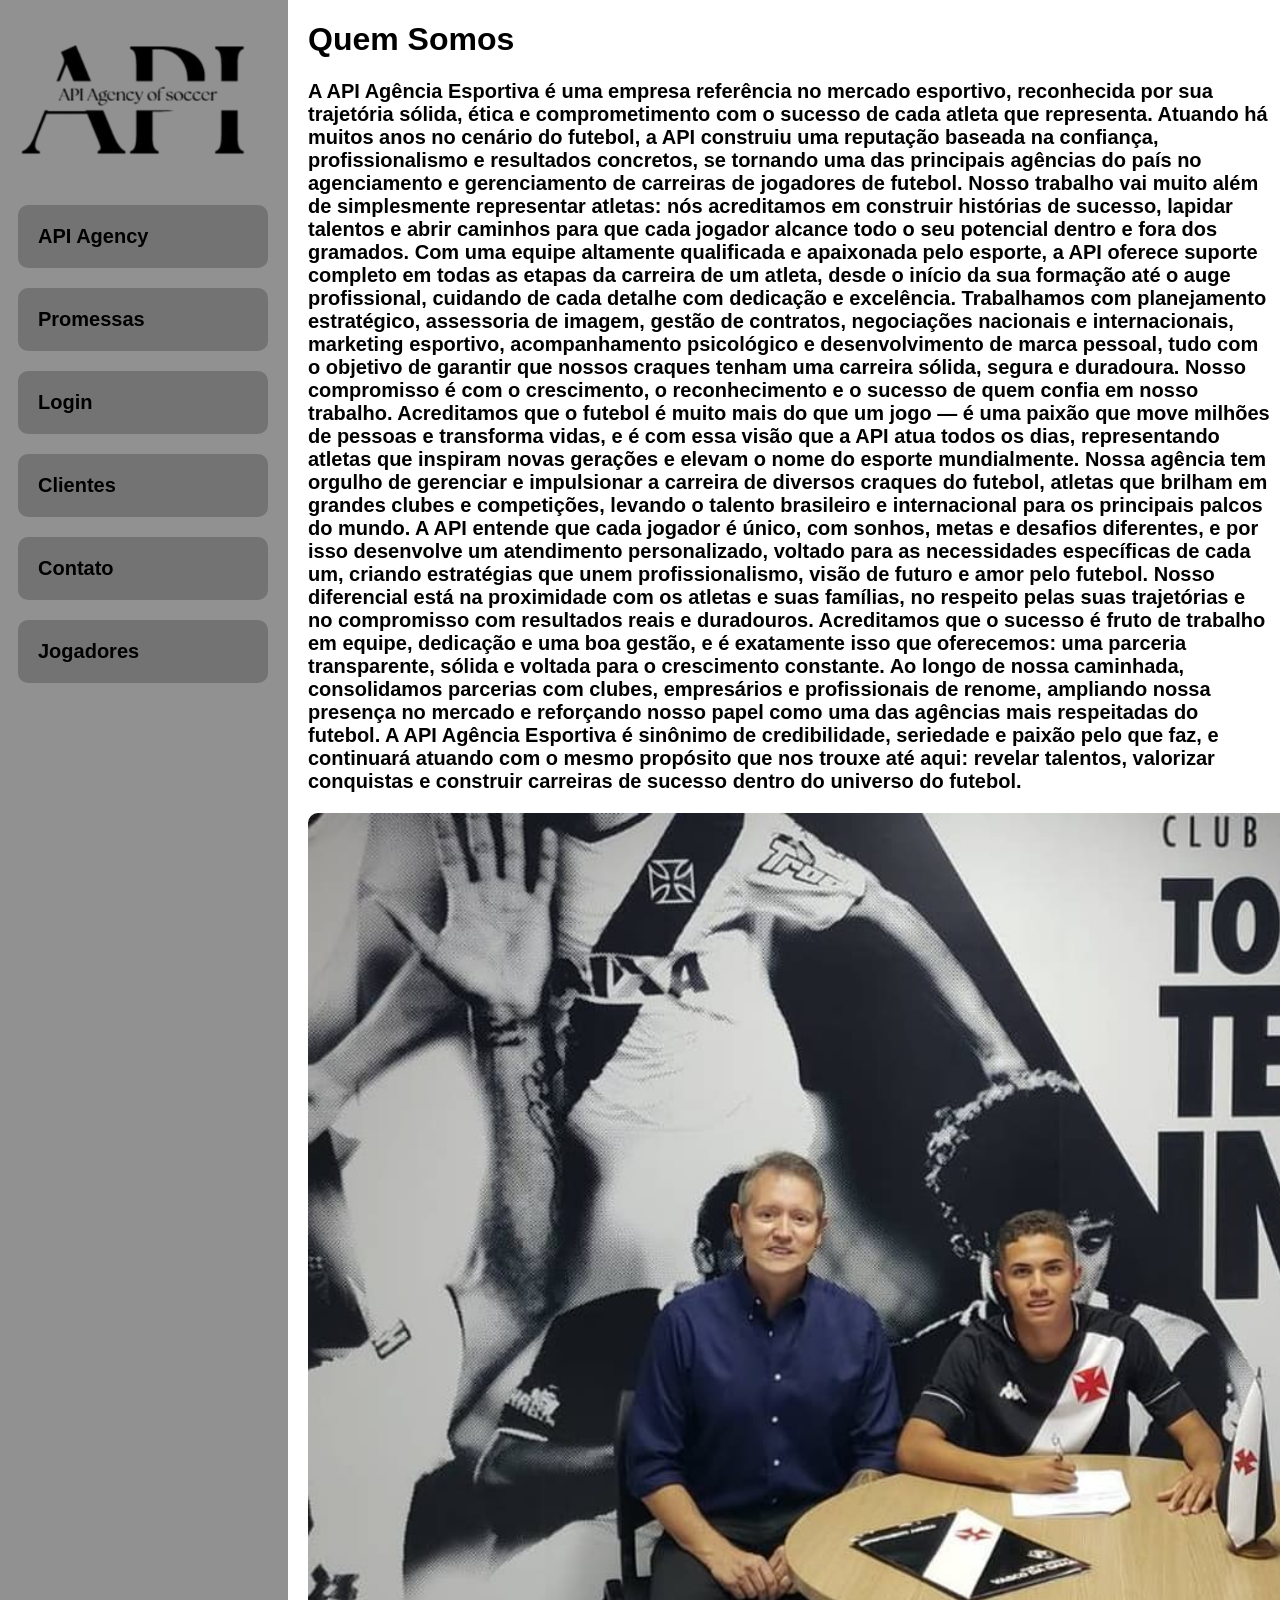
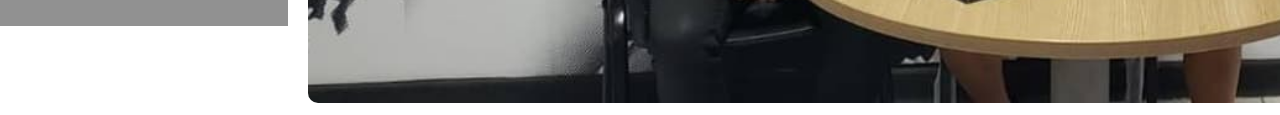
<file: index.html>
<!doctype html>
<html>
  <head>
    <meta charset="utf-8" />
    <meta name="viewport" content="width=device-width, initial-scale=1" />
    <title>Página Inicial</title>
    <link href="index.css" rel="stylesheet" type="text/css" />
  </head>

  <body>


    <div id="barraLateral">

       <img src="Imagens/logo.png">

      <a href="index.html">API Agency</a>
    
      <a href="promessas.html">Promessas</a>

      <a href="login.html">Login</a>
   
      <a href="clientes.html">Clientes</a>
   
      <a href="contato.html">Contato</a>

      <a href="jogadores.html">Jogadores</a>

    </div>

    <div id="Sobre">
      <h1>Quem Somos</h1>
          <p>A API Agência Esportiva é uma empresa referência no mercado esportivo, reconhecida por sua trajetória sólida, ética e comprometimento com o sucesso de cada atleta que representa. Atuando há muitos anos no cenário do futebol, a API construiu uma reputação baseada na confiança, profissionalismo e resultados concretos, se tornando uma das principais agências do país no agenciamento e gerenciamento de carreiras de jogadores de futebol. Nosso trabalho vai muito além de simplesmente representar atletas: nós acreditamos em construir histórias de sucesso, lapidar talentos e abrir caminhos para que cada jogador alcance todo o seu potencial dentro e fora dos gramados. Com uma equipe altamente qualificada e apaixonada pelo esporte, a API oferece suporte completo em todas as etapas da carreira de um atleta, desde o início da sua formação até o auge profissional, cuidando de cada detalhe com dedicação e excelência. Trabalhamos com planejamento estratégico, assessoria de imagem, gestão de contratos, negociações nacionais e internacionais, marketing esportivo, acompanhamento psicológico e desenvolvimento de marca pessoal, tudo com o objetivo de garantir que nossos craques tenham uma carreira sólida, segura e duradoura. Nosso compromisso é com o crescimento, o reconhecimento e o sucesso de quem confia em nosso trabalho. Acreditamos que o futebol é muito mais do que um jogo — é uma paixão que move milhões de pessoas e transforma vidas, e é com essa visão que a API atua todos os dias, representando atletas que inspiram novas gerações e elevam o nome do esporte mundialmente. Nossa agência tem orgulho de gerenciar e impulsionar a carreira de diversos craques do futebol, atletas que brilham em grandes clubes e competições, levando o talento brasileiro e internacional para os principais palcos do mundo. A API entende que cada jogador é único, com sonhos, metas e desafios diferentes, e por isso desenvolve um atendimento personalizado, voltado para as necessidades específicas de cada um, criando estratégias que unem profissionalismo, visão de futuro e amor pelo futebol. Nosso diferencial está na proximidade com os atletas e suas famílias, no respeito pelas suas trajetórias e no compromisso com resultados reais e duradouros. Acreditamos que o sucesso é fruto de trabalho em equipe, dedicação e uma boa gestão, e é exatamente isso que oferecemos: uma parceria transparente, sólida e voltada para o crescimento constante. Ao longo de nossa caminhada, consolidamos parcerias com clubes, empresários e profissionais de renome, ampliando nossa presença no mercado e reforçando nosso papel como uma das agências mais respeitadas do futebol. A API Agência Esportiva é sinônimo de credibilidade, seriedade e paixão pelo que faz, e continuará atuando com o mesmo propósito que nos trouxe até aqui: revelar talentos, valorizar conquistas e construir carreiras de sucesso dentro do universo do futebol.</p>

          <img src="Imagens/paulinho.jpeg" height="890px">
    </div>

</html>
</file>
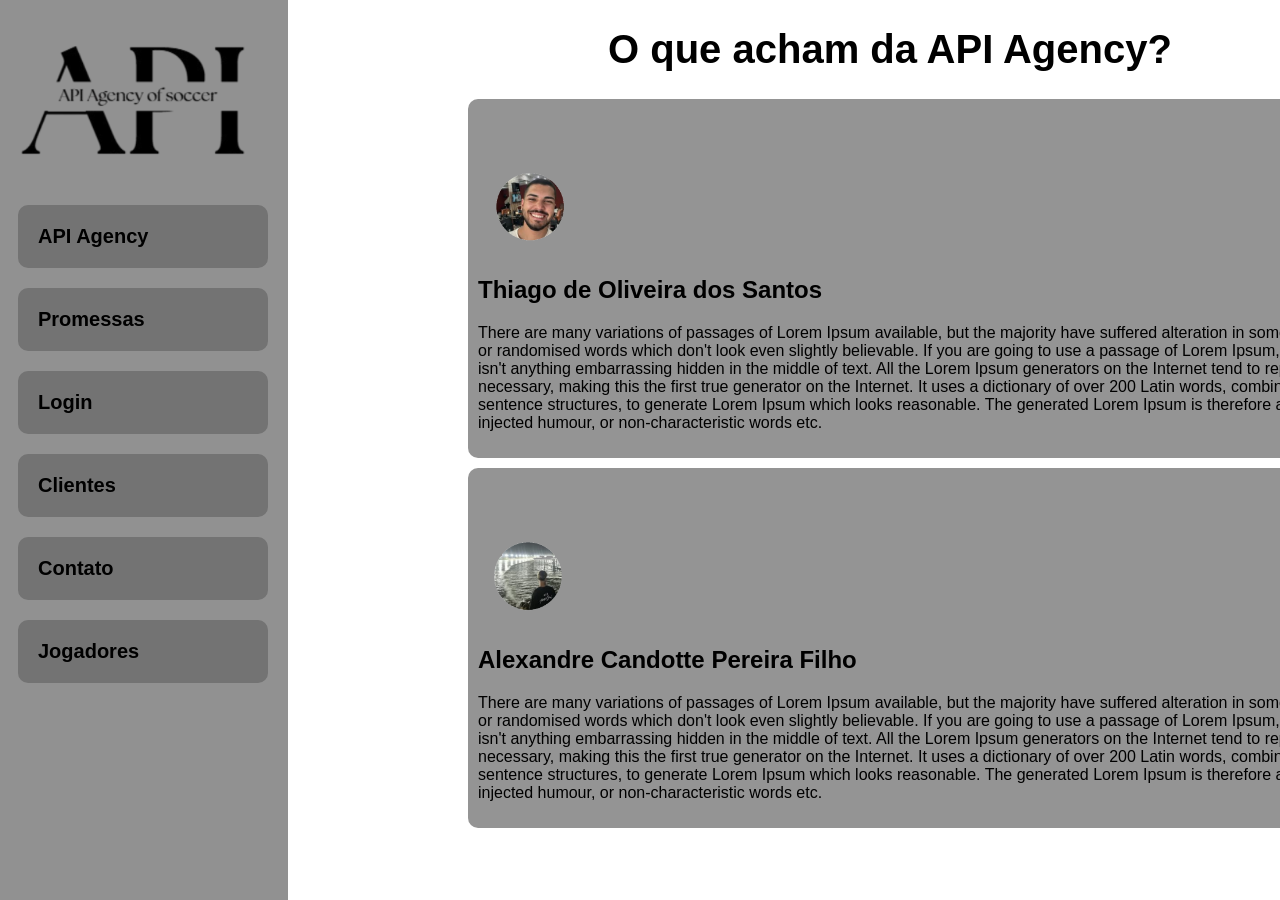
<file: clientes.html>
<!doctype html>
<html>
  <head>
    <meta charset="utf-8" />
    <meta name="viewport" content="width=device-width, initial-scale=1" />
    <title>Nossos Clientes</title>
    <link href="clientes.css" rel="stylesheet" type="text/css" />
  </head>

  <body>


    <div id="barraLateral">

       <img src="Imagens/logo.png">

      <a href="index.html">API Agency</a>

      <a href="promessas.html">Promessas</a>

      <a href="login.html">Login</a>

      <a href="clientes.html">Clientes</a>

      <a href="contato.html">Contato</a>

      <a href="jogadores.html">Jogadores</a>

    </div>

  <div id="clientes">
    <h1>O que acham da API Agency?</h1>

    <div class="comentario">
      <img src="Imagens/pessoa1.png">

      <h2>Thiago de Oliveira dos Santos</h2>

      <p>There are many variations of passages of Lorem Ipsum available, but the majority have suffered alteration in some form, by injected             humour, or randomised words which don't look even slightly believable. If you are going to use a passage of Lorem Ipsum, you need to be          sure there isn't anything embarrassing hidden in the middle of text. All the Lorem Ipsum generators on the Internet tend to repeat               predefined chunks as necessary, making this the first true generator on the Internet. It uses a dictionary of over 200 Latin words,              combined with a handful of model sentence structures, to generate Lorem Ipsum which looks reasonable. The generated Lorem Ipsum is               therefore always free from repetition, injected humour, or non-characteristic words etc.</p>
    </div>

    <div class="comentario">
      <img src="Imagens/pessoa2.png">

      <h2>Alexandre Candotte Pereira Filho</h2>

      <p>There are many variations of passages of Lorem Ipsum available, but the majority have suffered alteration in some form, by injected           humour, or randomised words which don't look even slightly believable. If you are going to use a passage of Lorem Ipsum, you need to be          sure there isn't anything embarrassing hidden in the middle of text. All the Lorem Ipsum generators on the Internet tend to repeat               predefined chunks as necessary, making this the first true generator on the Internet. It uses a dictionary of over 200 Latin words,              combined with a handful of model sentence structures, to generate Lorem Ipsum which looks reasonable. The generated Lorem Ipsum is               therefore always free from repetition, injected humour, or non-characteristic words etc.</p>
    </div>
  </div>

</html>
</file>
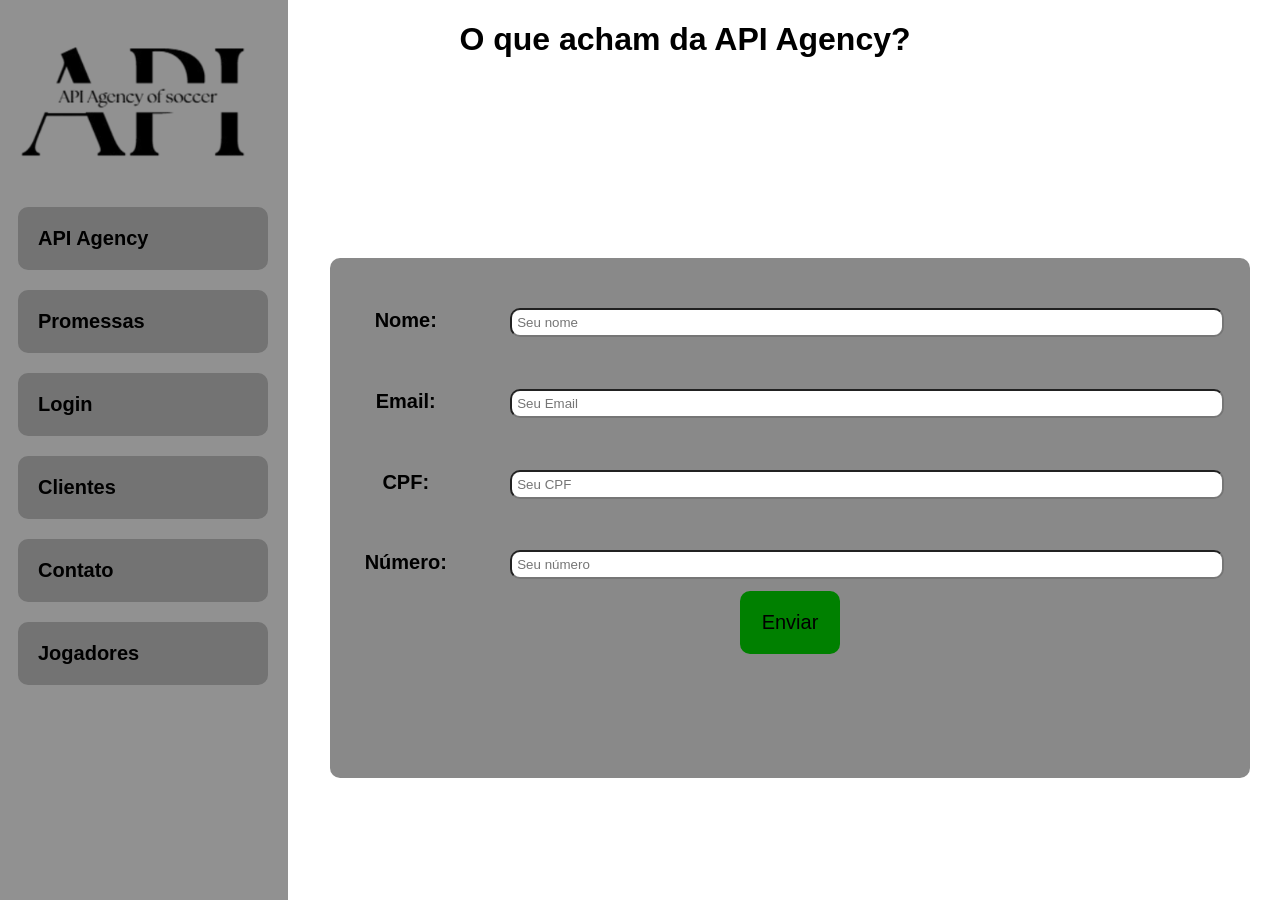
<file: contato.html>
<!doctype html>
<html>
  <head>
    <meta charset="utf-8" />
    <meta name="viewport" content="width=device-width, initial-scale=1" />
    <title>Contato</title>
    <link href="contato.css" rel="stylesheet" type="text/css" />
  </head>

  <body>
    

    <div id="barraLateral">

       <img src="Imagens/logo.png">

      <a href="index.html">API Agency</a>

      <a href="promessas.html">Promessas</a>

      <a href="login.html">Login</a>

      <a href="clientes.html">Clientes</a>

      <a href="contato.html">Contato</a>

      <a href="jogadores.html">Jogadores</a>

    </div>
    <center>
      <div id="clientes">
        <h1>O que acham da API Agency?</h1>
    <form id="formulario">
      <h2>Nome:</h2>
      <input type="text" placeholder="Seu nome" id="nomeMensagem" required>

      <h2>Email:</h2>
      <input type="email" placeholder="Seu Email" id="emailMensagem" required>

      <h2>CPF:</h2>
      <input type="number" placeholder="Seu CPF" id="cpfMensagem" required>

      <h2>Número:</h2>
      <input type="number" placeholder="Seu número" id="numeroMensagem" required>

      <button type="submit">Enviar</button>
    </form>
      </center>
    <script src="contato.js"></script>

</html>
</file>
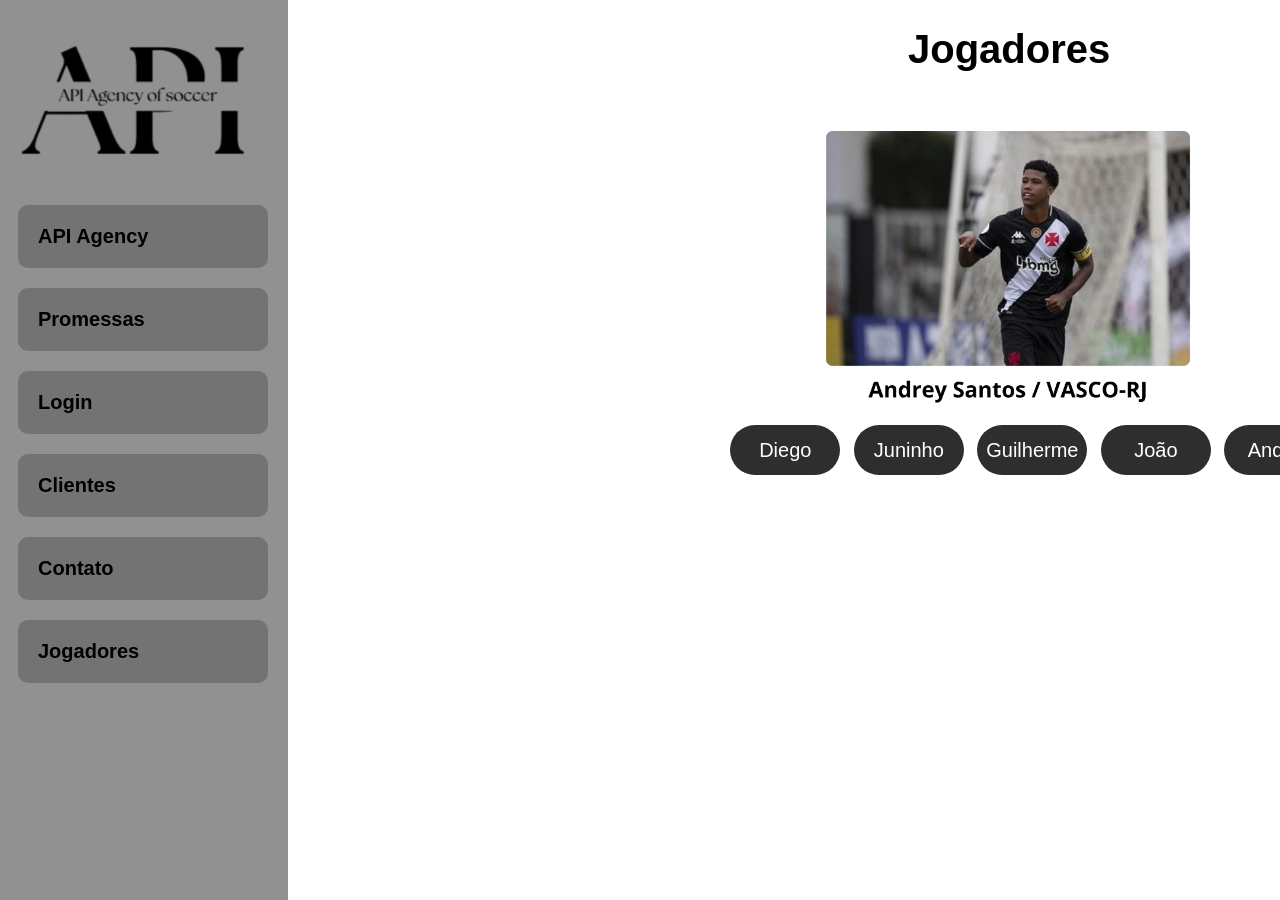
<file: jogadores.html>
<!doctype html>
<html>
  <head>
    <meta charset="utf-8" />
    <meta name="viewport" content="width=device-width, initial-scale=1" />
    <title>Página Inicial</title>
    <link href="jogadores.css " rel="stylesheet" type="text/css" />
  </head>

  <body>


    <div id="barraLateral">

       <img src="Imagens/logo.png">

      <a href="index.html">API Agency</a>

      <a href="promessas.html">Promessas</a>

      <a href="login.html">Login</a>

      <a href="clientes.html">Clientes</a>

      <a href="contato.html">Contato</a>

      <a href="jogadores.html">Jogadores</a>

    </div>
 <div id="conteinerJogadores"> 
  <div id="MudarImagens">

    <h1>Jogadores</h1>

    <img src="Imagens/andrey3.png" id="imagemJogador">
    
    <button onclick="imagem1()">Andrey</button>
    <button onclick="imagem2()">João</button>
    <button onclick="imagem3()">Guilherme</button>
    <button onclick="imagem4()">Juninho</button>
    <button onclick="imagem5()">Diego</button>
    

  </div>
 </div> 
    
<script src="jogadores.js"></script>
</html>
</file>
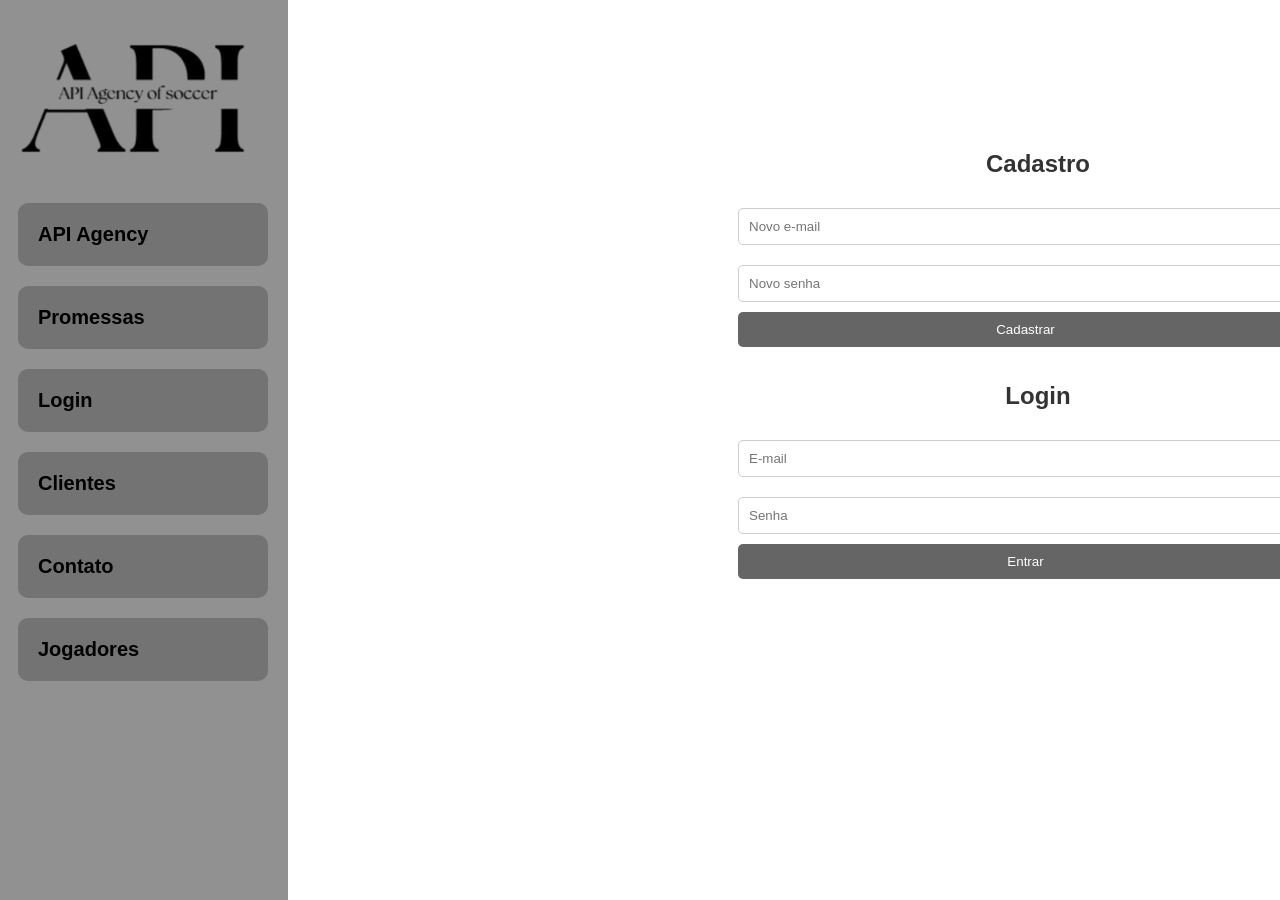
<file: login.html>
<!doctype html>
<html>
  <head>
    <meta charset="utf-8" />
    <meta name="viewport" content="width=device-width, initial-scale=1" />
    <title>Login</title>
    <link href="login.css" rel="stylesheet" type="text/css" />
  </head>
  <body>


    <div id="barraLateral">

       <img src="Imagens/logo.png">

      <a href="index.html">API Agency</a>

      <a href="promessas.html">Promessas</a>

      <a href="login.html">Login</a>

      <a href="clientes.html">Clientes</a>

      <a href="contato.html">Contato</a>

      <a href="jogadores.html">Jogadores</a>

    </div>

    <div id="login">
    <h2>Cadastro</h2>
    <input type="text" placeholder="Novo e-mail" id="novoUsuario">
    <input type="password" placeholder="Novo senha" id="novoSenha">

    <button onclick="cadastrar()">Cadastrar</button>

    <h2>Login</h2>
    <input type="text" placeholder="E-mail" id="loginUsuario">
    <input type="password" placeholder="Senha" id="senhaUsuario">

    <button onclick="logar()">Entrar</button>
    </div>

    <script src="login.js"></script>

</html>
</file>
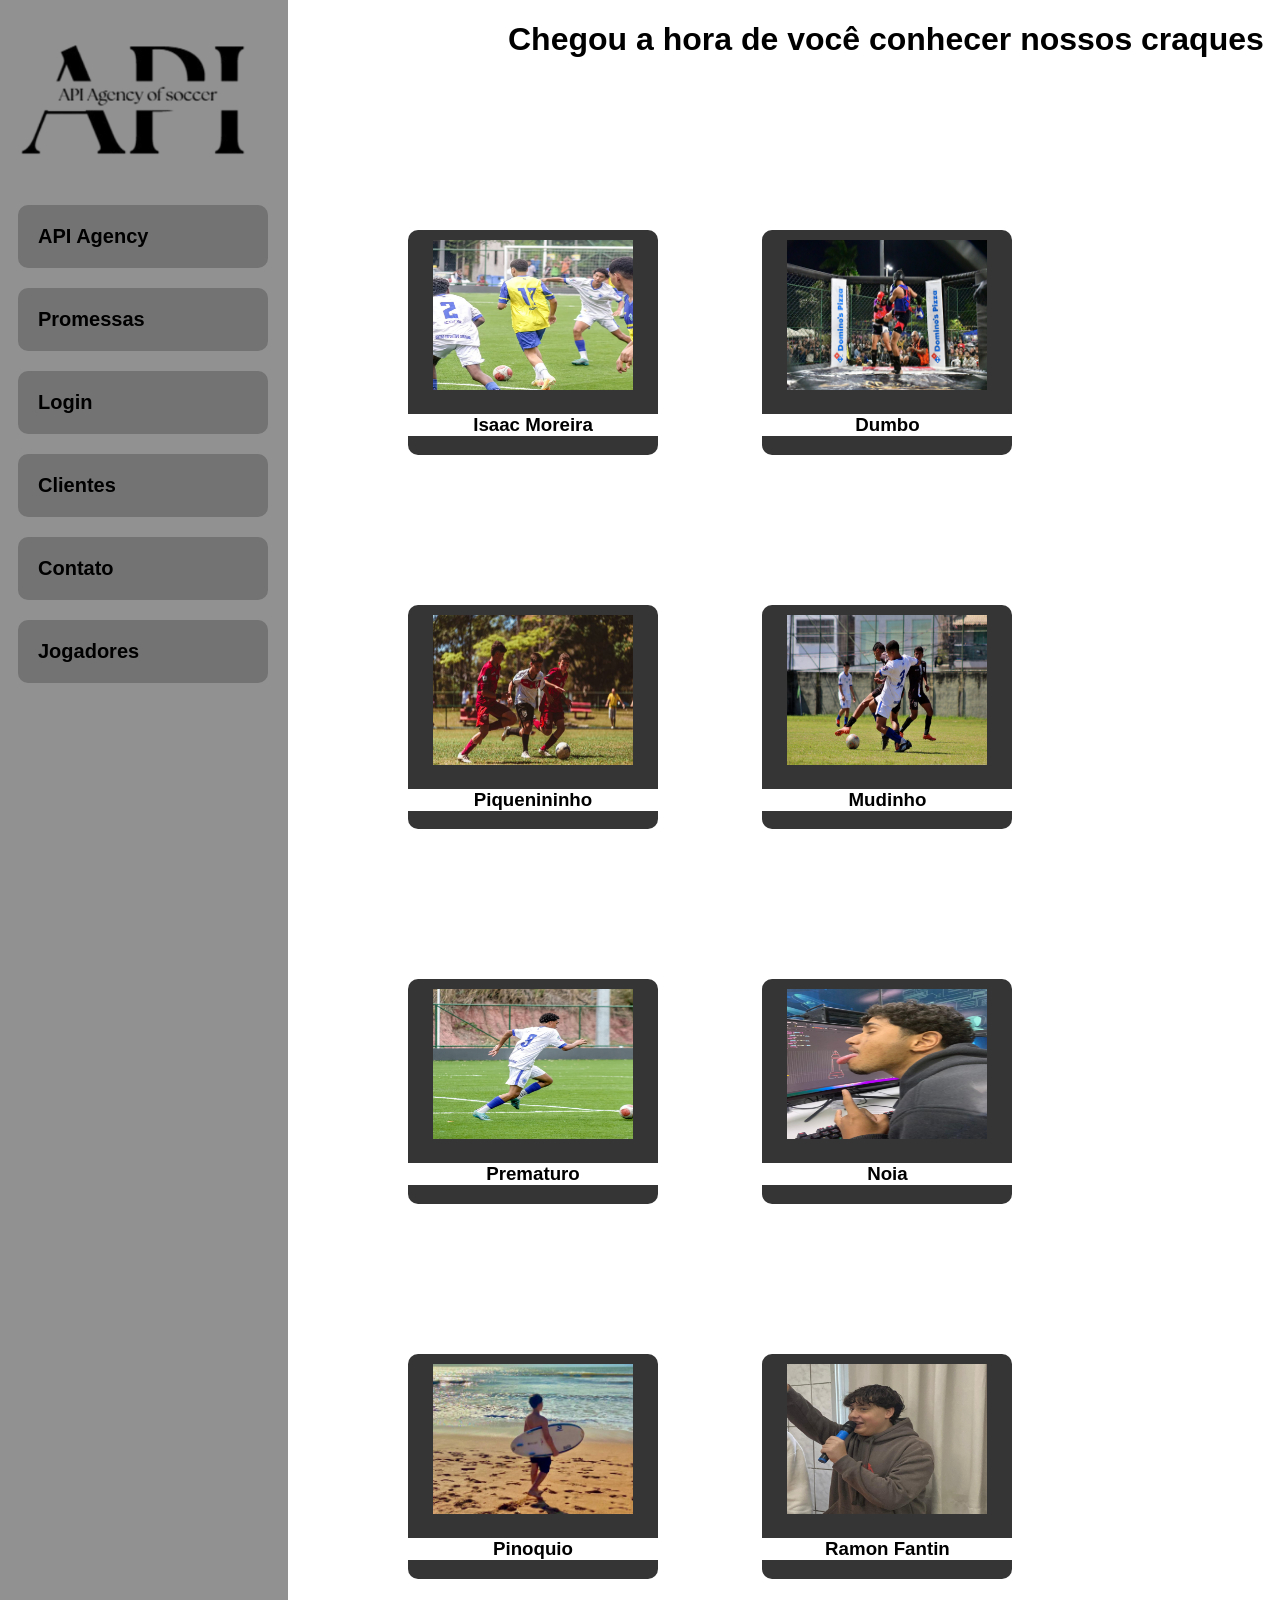
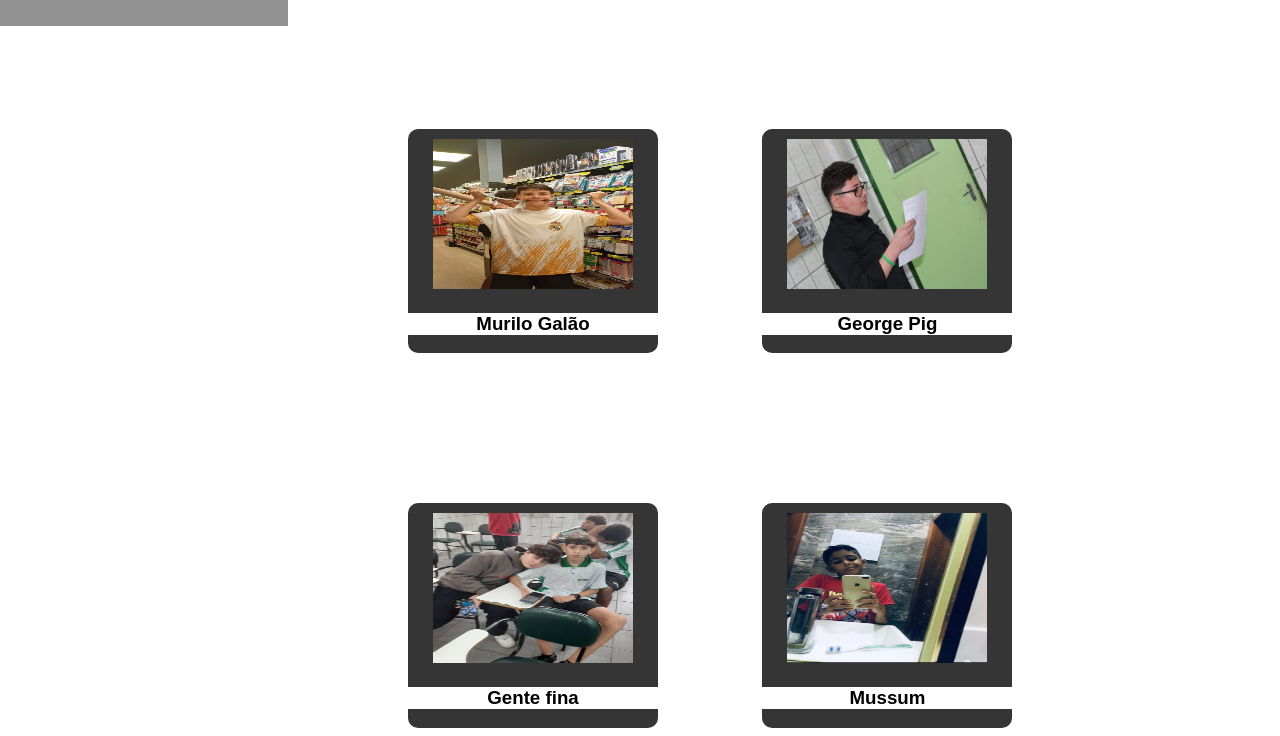
<file: promessas.html>
<!doctype html>
<html>
  <head>
    <meta charset="utf-8" />
    <meta name="viewport" content="width=device-width, initial-scale=1" />
    <title>Nossas Promessas</title>
    <link href="promessas.css" rel="stylesheet" type="text/css" />
  </head>

  <body>


    <div id="barraLateral">

       <img src="Imagens/logo.png">

      <a href="index.html">API Agency</a>

      <a href="promessas.html">Promessas</a>

      <a href="login.html">Login</a>

      <a href="clientes.html">Clientes</a>

      <a href="contato.html">Contato</a>

      <a href="jogadores.html">Jogadores</a>

    </div>

  <div id="craques">

    <h1>Chegou a hora de você conhecer nossos craques</h1>
    
    <div class="promessas">
      
      <img src="Imagens/isaac.png">

      <div class="nome">
        <a href="https://www.instagram.com/isaac.moreira7/" target="_blank" class="textocrq"> <h3>Isaac Moreira</h3>
      </div>
    </div>

    <div class="promessas">
      
      <img src="Imagens/davih2.jpg">

    <div class="nome">
       <a href="https://www.instagram.com/davih.jk/" target="_blank" class="textocrq"> <h3>Dumbo</h3>
    </div>
  </div>

    <div class="promessas">
      
      <img src="Imagens/candote3.jpg">

    <div class="nome">
       <a href="https://www.instagram.com/candotte010/" target="_blank" class="textocrq"> <h3>Piquenininho</h3>
    </div>
  </div>

    <div class="promessas">

      <img src="Imagens/ph2.jpg">

      <div class="nome">
         <a href="https://www.instagram.com/ph_dsouza09/" target="_blank" class="textocrq"> <h3>Mudinho</h3>
      </div>
    </div>

    <div class="promessas">

      <img src="Imagens/ka2.jpg">
      
    <div class="nome">
       <a href="https://www.instagram.com/klmartins.09/" target="_blank" class="textocrq"> <h3>Prematuro</h3>
    </div>
  </div>

    <div class="promessas">
      
      <img src="Imagens/joao.jpg">

    <div class="nome">
       <a href="https://www.instagram.com/anciauun/" target="_blank" class="textocrq"> <h3>Noia</h3>
    </div>
  </div>

    <div class="promessas">

        <img src="Imagens/pedro3.jpg">

      <div class="nome">
         <a href="https://www.instagram.com/psantosl_/" target="_blank" class="textocrq"> <h3>Pinoquio</h3>
      </div>
    </div>

    <div class="promessas">

        <img src="Imagens/ramon.jpg">

      <div class="nome">
         <a href="https://www.instagram.com/r_amonz7/" target="_blank" class="textocrq"> <h3>Ramon Fantin</h3>
      </div>
    </div>

    <div class="promessas">

        <img src="Imagens/murilo.jpg">

      <div class="nome">
         <a href="https://www.instagram.com/stg_linoo/" target="_blank" class="textocrq"> <h3>Murilo Galão</h3>
      </div>
    </div>

    <div class="promessas">

        <img src="Imagens/gustavo.jpg">

      <div class="nome">
         <a href="https://www.instagram.com/mcdonalds/" target="_blank" class="textocrq"> <h3>George Pig</h3>
      </div>
    </div>

    <div class="promessas">

        <img src="Imagens/gentefina.jpg">

      <div class="nome">
         <a href="https://www.instagram.com/lucas.prtti/" target="_blank" class="textocrq"> <h3>Gente fina</h3>
      </div>
    </div>

    <div class="promessas">

        <img src="Imagens/arthur.jpg">

      <div class="nome">
         <a href="https://www.instagram.com/oficial_mussum/" target="_blank" class="textocrq"> <h3>Mussum</h3>
      </div>
    </div>
    

  </div>
  
</html>
</file>
<file: index.css>
* {
  font-family: sans-serif;
}

body {
  background-image: url(https://images.pexels.com/photos/4834961/pexels-photo-4834961.jpeg);
  background-size: cover;
  background-repeat: no-repeat;
}

#barraLateral {
  height: 1590px;
  width: 250px;
  background-color: #919191;
  color: white;
  padding: 20px;
  margin-left: -10px;
  margin-top: -25px;
  position: fixed;
}

#barraLateral img {
  width: 300px;
  margin-left: -25px;
}

#barraLateral a {
  color: black;
  text-decoration: none;
  display: block;
  padding: 20px;
  font-size: 20px;
  background-color: #737373;
  border-radius: 10px;
  margin-top: 20px;
  font-weight: bold;
}

#barraLateral a:hover {
  background-color: white;
  color: #343434;
  transition: 0.3s;
}

#Sobre h1 {
  margin-left: 300px;
}

#Sobre p {
  margin-left: 300px;
  font-weight: bold;
  font-size: 20px;
}

#Sobre img {
  margin-left: 300px;
  border-radius: 10px;
}
</file>
<file: clientes.css>
* {
  font-family: sans-serif;
}

body {
  background-image: url(https://images.pexels.com/photos/18117557/pexels-photo-18117557.jpeg);
  background-size: cover;
  background-repeat: no-repeat;
}

#barraLateral {
  height: 1590px;
  width: 250px;
  background-color: #919191;
  color: white;
  padding: 20px;
  margin-left: -10px;
  margin-top: -30px;
  position: fixed;
}

#barraLateral img {
  width: 300px;
  margin-left: -25px;
}

#barraLateral a {
  color: black;
  text-decoration: none;
  display: block;
  padding: 20px;
  font-size: 20px;
  background-color: #737373;
  border-radius: 10px;
  margin-top: 20px;
  font-weight: bold;
}

#barraLateral a:hover {
  background-color: white;
  color: #343434;
  transition: 0.3s;
}

#clientes h1 {
  margin-left: 600px;
  font-size: 40px;
}

.comentario img {
  width: 100px;
  margin-top: 50px;
}

.comentario {
  margin-left: 460px;
  background-color: #949494;
  border-radius: 10px;
  width: 1000px;
  padding: 10px;
  margin-top: 10px;
}
</file>
<file: contato.css>
* {
  font-family: sans-serif;
}

body {
  background-image: url(https://images.pexels.com/photos/18117557/pexels-photo-18117557.jpeg);
  background-size: cover;
  background-repeat: no-repeat;
}

#barraLateral {
  height: 1590px;
  width: 250px;
  background-color: #919191;
  color: white;
  padding: 20px;
  margin-left: -10px;
  margin-top: -23px;
  position: fixed;
}

#barraLateral img {
  width: 300px;
  margin-left: -25px;
}

#barraLateral a {
  color: black;
  text-decoration: none;
  display: block;
  padding: 20px;
  font-size: 20px;
  background-color: #737373;
  border-radius: 10px;
  margin-top: 20px;
  font-weight: bold;
}

#barraLateral a:hover {
  background-color: white;
  color: #343434;
  transition: 0.3s;
}

#formulario {
  text-align: center;
  background-color: #898989;
  margin-left: 300px;
  width: 900px;
  height: 500px;
  margin-top: 200px;
  padding: 10px;
  border-radius: 10px;
}

#formulario h2 {
  font-size: 20px;
  width: 100px;
  display: inline-block;
}

#formulario input {
  padding: 5px;
  width: 700px;
  border-radius: 10px;
  display: inline-block;
  margin-left: 50px;
  margin-top: 40px;
}

#formulario button {
  border: none;
  background-color: green;
  padding: 20px;
  font-size: 20px;
  border-radius: 10px;
  width: 100px;
  align-items: center;
  cursor: pointer;
}

#formulario button:hover {
  background-color: #646464;
  transition: 0.3s;
}
#clientes h1{
  text-align: center;
  margin-left: 90px;
}
</file>
<file: jogadores.css>
* {
  font-family: sans-serif;
}

body {
  background-image: url(https://images.pexels.com/photos/18117557/pexels-photo-18117557.jpeg);
  background-size: cover;
  background-repeat: no-repeat;
}

#barraLateral {
  height: 1590px;
  width: 250px;
  background-color: #919191;
  color: white;
  padding: 20px;
  margin-left: -10px;
  margin-top: -30px;
  position: fixed;
}

#barraLateral img {
  width: 300px;
  margin-left: -25px;
}

#barraLateral a {
  color: black;
  text-decoration: none;
  display: block;
  padding: 20px;
  font-size: 20px;
  background-color: #737373;
  border-radius: 10px;
  margin-top: 20px;
  font-weight: bold;
}

#barraLateral a:hover {
  background-color: white;
  color: #343434;
  transition: 0.3s;
}

#MudarImagens button {
  background-color: #2e2e2e;
  width: 110px;
  margin-right: -250px;
  height: 50px;
  border-radius: 100px;
  margin-left: 12px;
  margin-top: 30px;
  cursor: pointer;
  border: none;
  color: white;
  font-size: 20px;

}

#MudarImagens img {
  width: 400px;
  margin-bottom: 38px;
  margin-left: 700px;
  border-radius: 10px;
}

#MudarImagens h1 {
  margin-left: 800px;
  font-size: 40px;
}

#MudarImagens button:hover {
  background-color: #757575;
  transition: 0.5s;
}

#conteinerJogadores{
 margin-left: 100px;
}
</file>
<file: login.css>
* {
  font-family: sans-serif;
}

body {
  background-image: url(https://images.pexels.com/photos/18117557/pexels-photo-18117557.jpeg);
  background-size: cover;
  background-repeat: no-repeat;
}

#barraLateral {
  height: 1590px;
  width: 250px;
  background-color: #919191;
  color: white;
  padding: 20px;
  margin-left: -10px;
  margin-top: -105px;
  position: fixed;
}

#barraLateral img {
  width: 300px;
  margin-left: -25px;
}

#barraLateral a {
  color: black;
  text-decoration: none;
  display: block;
  padding: 20px;
  font-size: 20px;
  background-color: #737373;
  border-radius: 10px;
  margin-top: 20px;
  font-weight: bold;
}

#barraLateral a:hover {
  background-color: white;
  color: #343434;
  transition: 0.3s;
}

#login {
  padding: 30px;
  border-radius: 10px;
  width: 600px;
  margin-left: 700px;
  margin-top: 100px;
}

#login h2 {
  text-align: center;
  color: #333;
}

#login button {
  width: 575px;
  padding: 10px;
  background: #656565;
  color: white;
  border: none;
  border-radius: 5px;
  margin-bottom: 15px;
  cursor: pointer;
}

#login button:hover {
  background: #363636;
  transition: 0.3s;
}

#login input {
  width: 92%;
  padding: 10px;
  margin: 10px 0;
  border: 1px solid #ccc;
  border-radius: 5px;
}
</file>
<file: promessas.css>
* {
  font-family: sans-serif;
  background: fund.jpg;
}

body {
  background-image: url(https://images.pexels.com/photos/32416399/pexels-photo-32416399.jpeg);
  background-size: cover;
  background-repeat: no-repeat;
}

#barraLateral {
  height: 1590px;
  width: 250px;
  background-color: #919191;
  color: white;
  padding: 20px;
  margin-left: -10px;
  margin-top: -25px;
  position: fixed;
}

#barraLateral img {
  width: 300px;
  margin-left: -25px;
}

#barraLateral a {
  color: black;
  text-decoration: none;
  display: block;
  padding: 20px;
  font-size: 20px;
  background-color: #737373;
  border-radius: 10px;
  margin-top: 20px;
  font-weight: bold;
}

#barraLateral a:hover {
  background-color: white;
  color: #343434;
  transition: 0.3s;
}

.promessas {
  background-color: #353535;
  width: 250px;
  margin-top: 150px;
  border-radius: 10px;
  display: inline-block;
  margin-left: 100px;
}

.promessas img {
  width: 200px;
  border-radius: 10px;
  margin-left: 15px;
  padding: 10px;
  height: 150px;
}

#craques h1 {
  margin-left: 200px;
}

#craques {
  margin-left: 300px;
}

.nome h3 {
  background-color: white;
  margin-top: 10px;
  text-align: center;

}

.textocrq{
  text-decoration: none;
  color: black;
}
</file>
